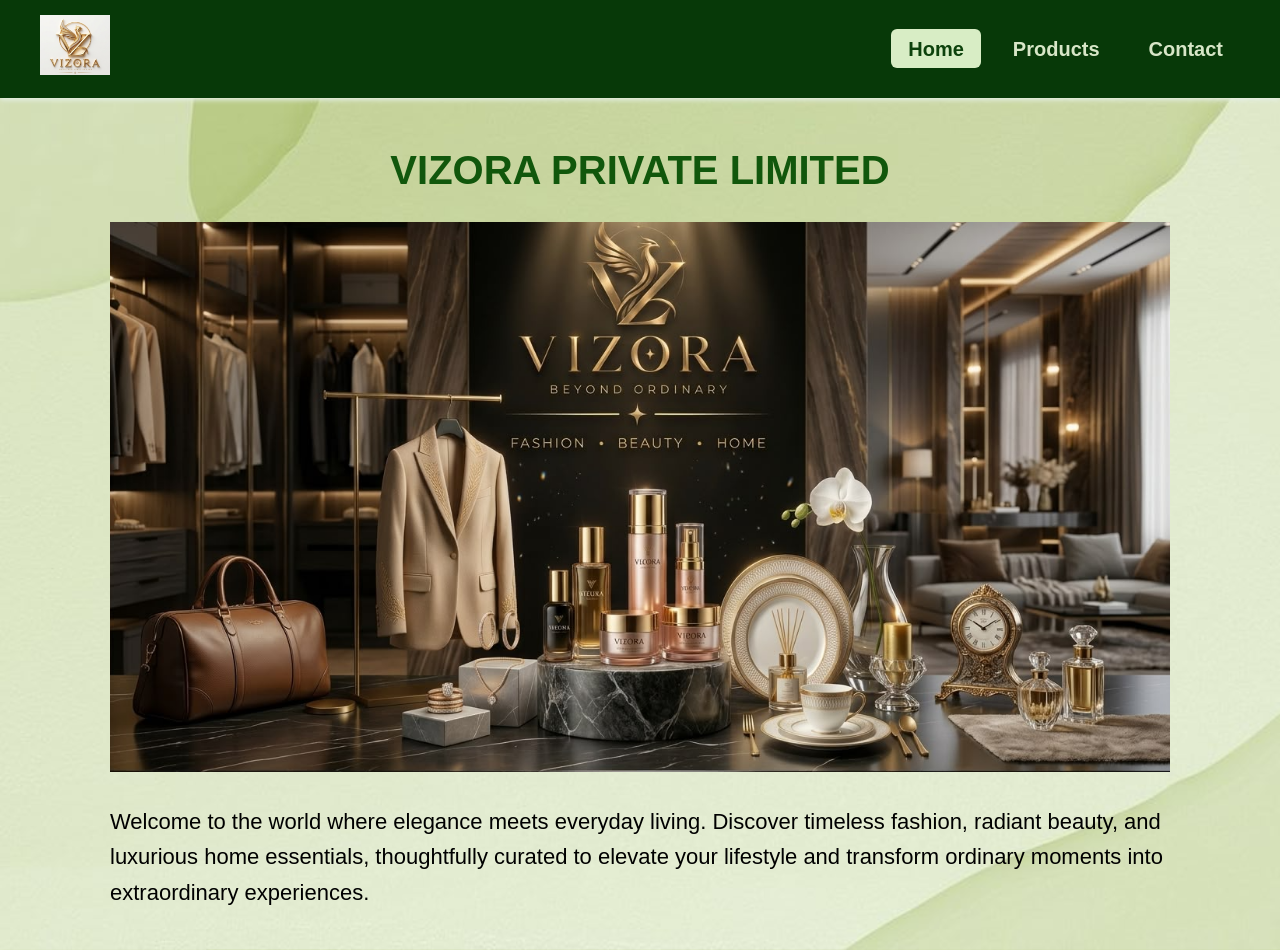
<file: index.html>
<!DOCTYPE html>
<html lang="en">
<head>
    <meta charset="UTF-8">
    <meta name="viewport" content="width=device-width, initial-scale=1.0">
    <title>VIZORA PRIVATE LIMITED. - Home</title>
    <link rel="stylesheet" href="css/style.css">
</head>
<body>
    <header>
        <div class="logo">
            <a href="index.html"><img src="image/logo.png" alt="VIZORA Logo"></a>
        </div>
        <nav>
            <ul>
                <li><a href="index.html" class="active">Home</a></li>
                <li><a href="products.html">Products</a></li>
                <li><a href="contact.html">Contact</a></li>
            </ul>
        </nav>
    </header>

    <main class="home-container hero-home">
        <h1>VIZORA PRIVATE LIMITED</h1>
        <div class="hero-image">
            <img src="image/hero.png" alt="VIZORA Banner">
        </div>
        <p>Welcome to the world where elegance meets everyday living. Discover timeless fashion, radiant beauty, and luxurious home essentials, thoughtfully curated to elevate your lifestyle and transform ordinary moments into extraordinary experiences.</p>
    </main>
</body>
</html>
</file>
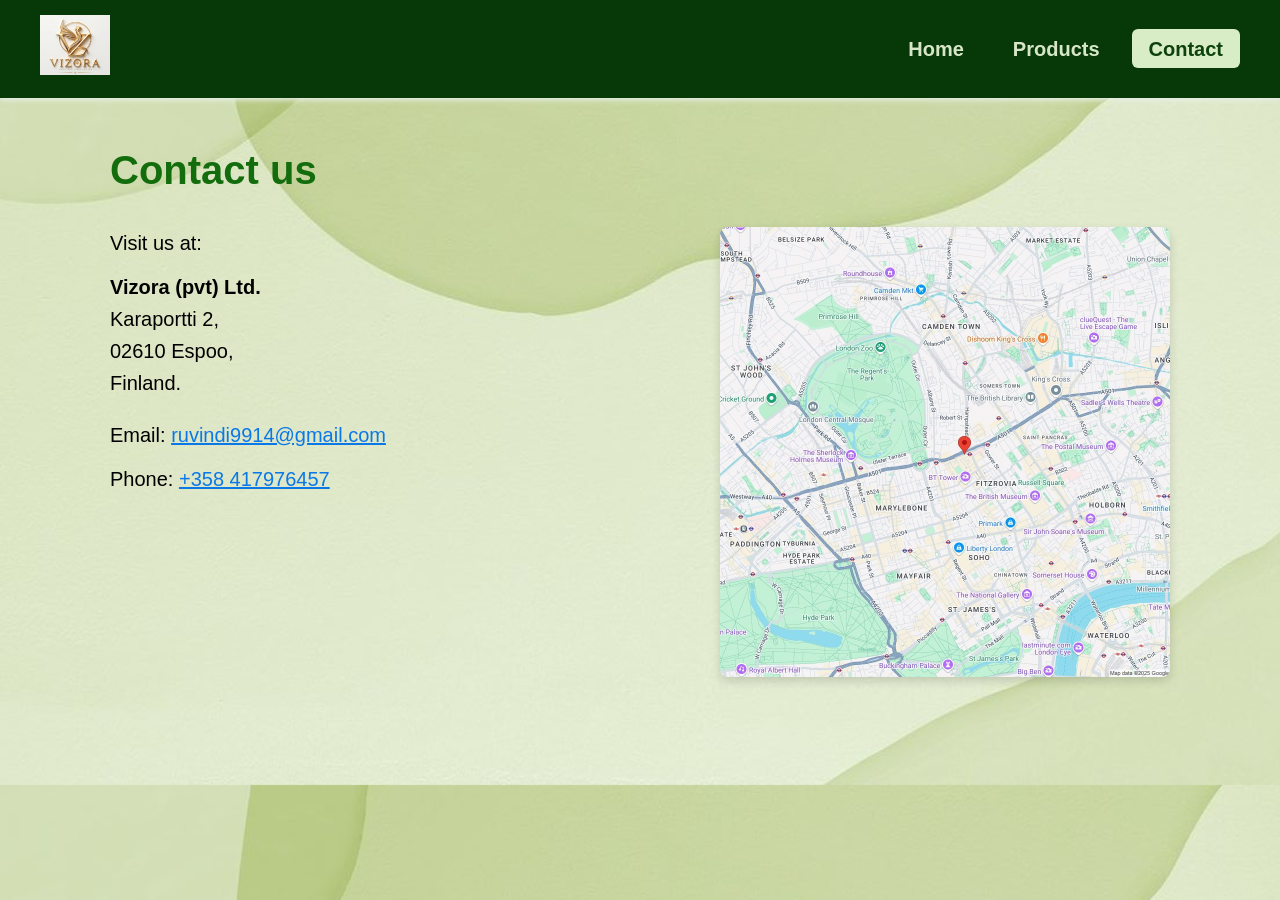
<file: contact.html>
<!DOCTYPE html>
<html lang="en">
<head>
    <meta charset="UTF-8">
    <meta name="viewport" content="width=device-width, initial-scale=1.0">
    <title>Vizora - Contact</title>
    <link rel="stylesheet" href="css/style.css">
</head>
<body>

    <header>
        <div class="logo">
            <img src="image/logo.png" alt="Vizora Logo">
        </div>
        <nav>
            <ul>
                <li><a href="index.html" class="nav-home">Home</a></li>
                <li><a href="products.html" class="nav-product">Products</a></li>
                <li><a href="contact.html" class="nav-contact active">Contact</a></li>
            </ul>
        </nav>
    </header>

    <div class="contact-container">
        <h1>Contact us</h1>
        
        <div class="contact-content-wrapper">
            
            <div class="contact-info">
                <p>Visit us at:</p>
                <address>
                    <strong>Vizora (pvt) Ltd.</strong><br>
                    Karaportti 2,<br>
                    02610 Espoo,<br>
                    Finland.
                </address>
                <p>Email: <a href="mailto:ruvindi9914@gmail.com">ruvindi9914@gmail.com</a></p>
                <p>Phone: <a href="tel:+358417976457">+358 417976457</a></p>
            </div>

            <div class="map-section">
                <img src="image/map.jpg" alt="Vizora Location Map">
            </div>

        </div>
    </div>

</body>
</html>
</file>
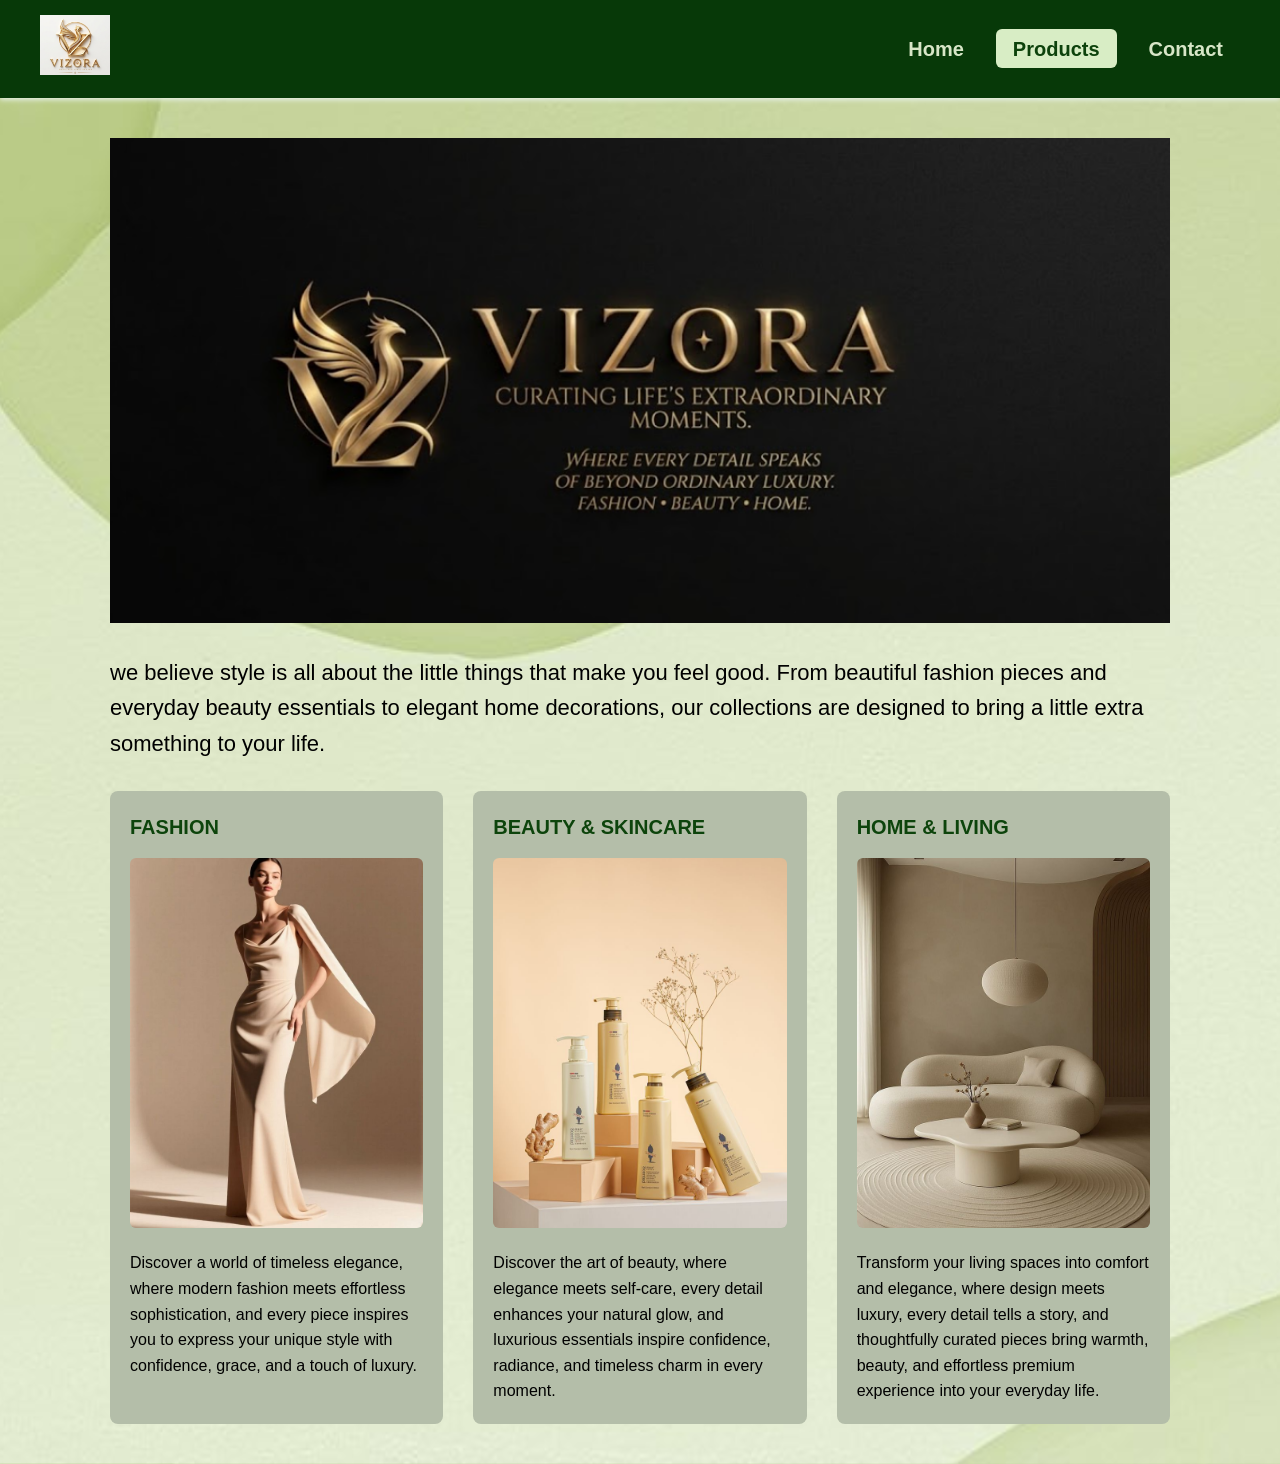
<file: products.html>
<!DOCTYPE html>
<html lang="en">
<head>
    <meta charset="UTF-8">
    <meta name="viewport" content="width=device-width, initial-scale=1.0">
    <title>VIZORA - Products</title>
    <link rel="stylesheet" href="css/style.css">
    <link href="https://fonts.googleapis.com/css2?family=Roboto:wght@400;700&display=swap" rel="stylesheet">
</head>
<body>
    <header>
        <div class="logo">
            <img src="image/logo.png" alt="VIZORA Logo">
        </div>
        <nav>
            <ul>
                <li><a href="index.html">Home</a></li>
                <li><a href="products.html" class="active">Products</a></li>
                <li><a href="contact.html">Contact</a></li>
            </ul>
        </nav>
    </header>

    <main class="products-container">
        <div class="hero-image">
            <img src="image/hero3.png" alt="Company Banner">
        </div>
        <p class="intro-text">we believe style is all about the little things that make you feel good. From beautiful fashion pieces and everyday beauty essentials to elegant home decorations, our collections are designed to bring a little extra something to your life.</p>

        <section class="products-grid">
            <article class="product-card">
                <h2>FASHION</h2>
                <img src="image/fashion.jpg" alt="Product 1">
                <p>Discover a world of timeless elegance, where modern fashion meets effortless sophistication, and every piece inspires you to express your unique style with confidence, grace, and a touch of luxury.</p>
            </article>

            <article class="product-card">
                <h2>BEAUTY & SKINCARE</h2>
                <img src="image/Beauty.jpg" alt="Product 2">
                <p>Discover the art of beauty, where elegance meets self-care, every detail enhances your natural glow, and luxurious essentials inspire confidence, radiance, and timeless charm in every moment.</p>
            </article>

            <article class="product-card">
                <h2>HOME & LIVING</h2>
                <img src="image/home.jpg" alt="Product 3">
                <p>Transform your living spaces into comfort and elegance, where design meets luxury, every detail tells a story, and thoughtfully curated pieces bring warmth, beauty, and effortless premium experience into your everyday life.</p>
            </article>
        </section>
    </main>
</body>
</html>
</file>
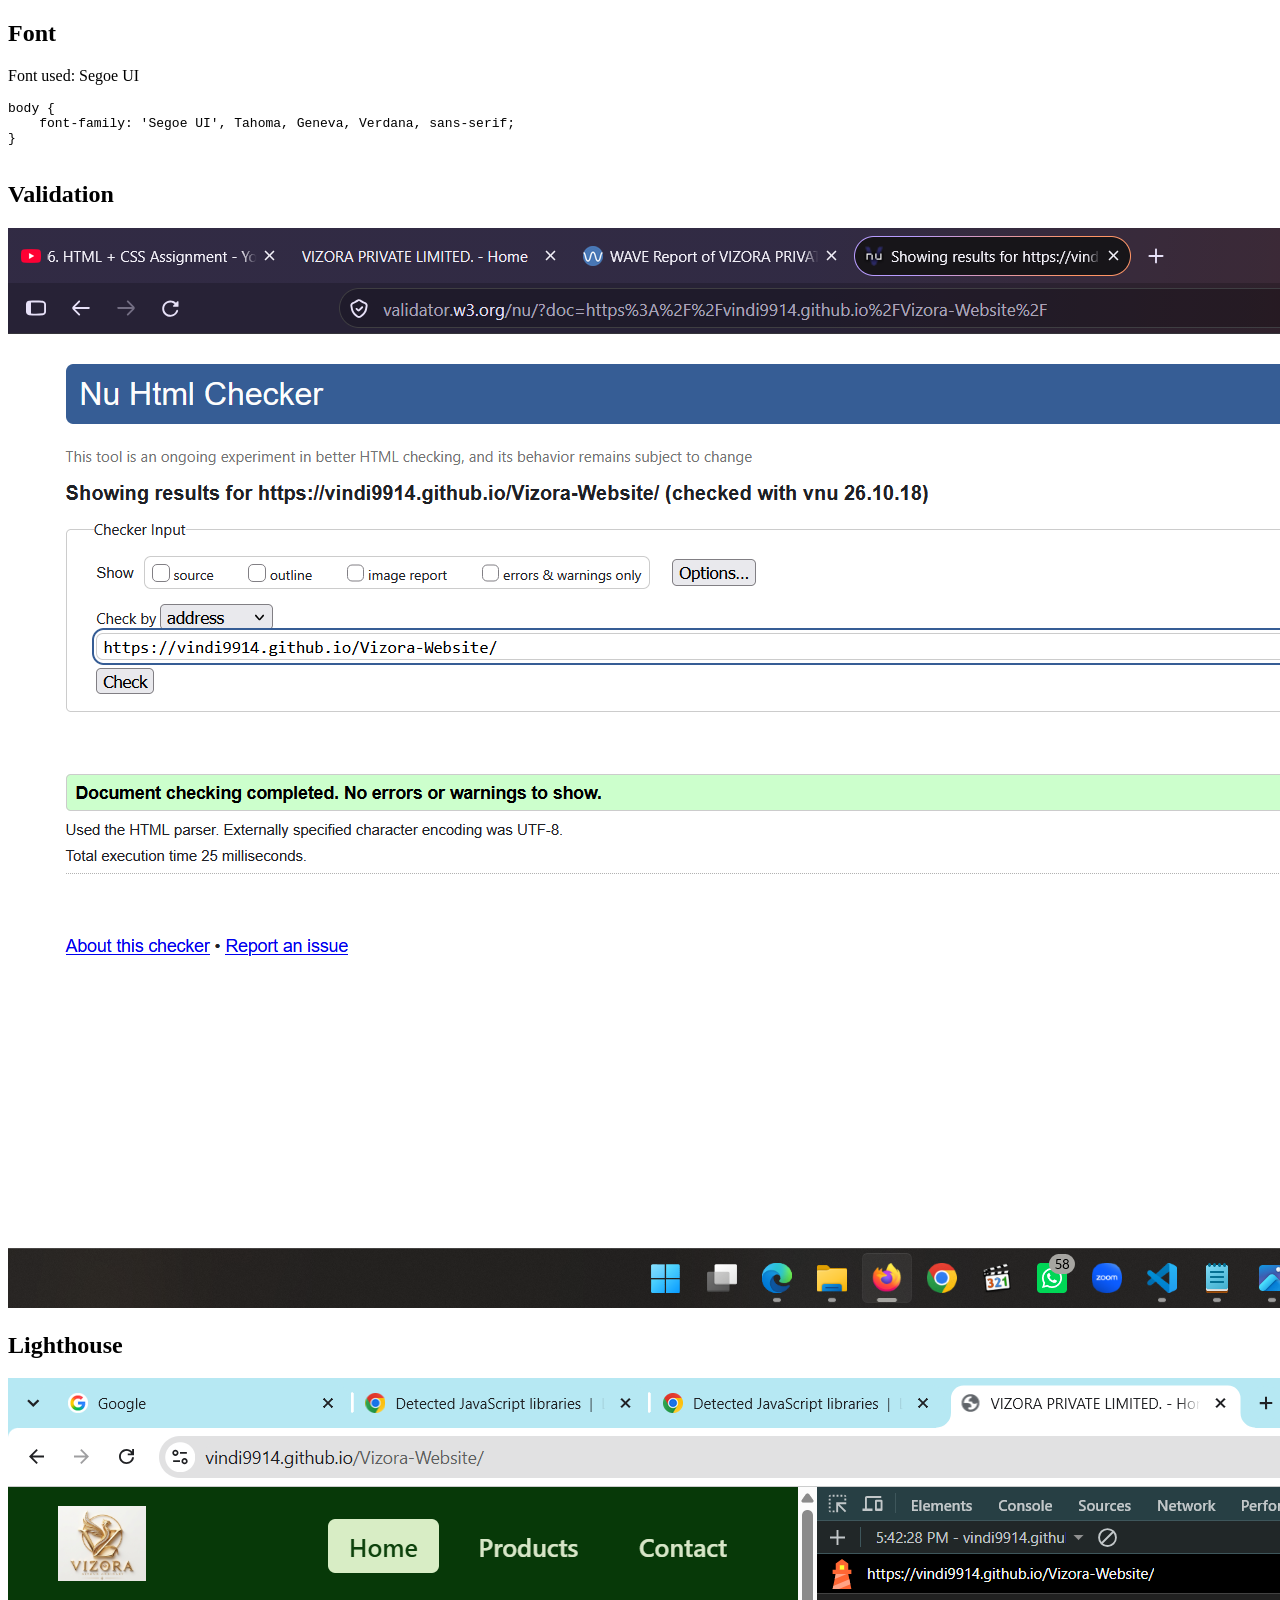
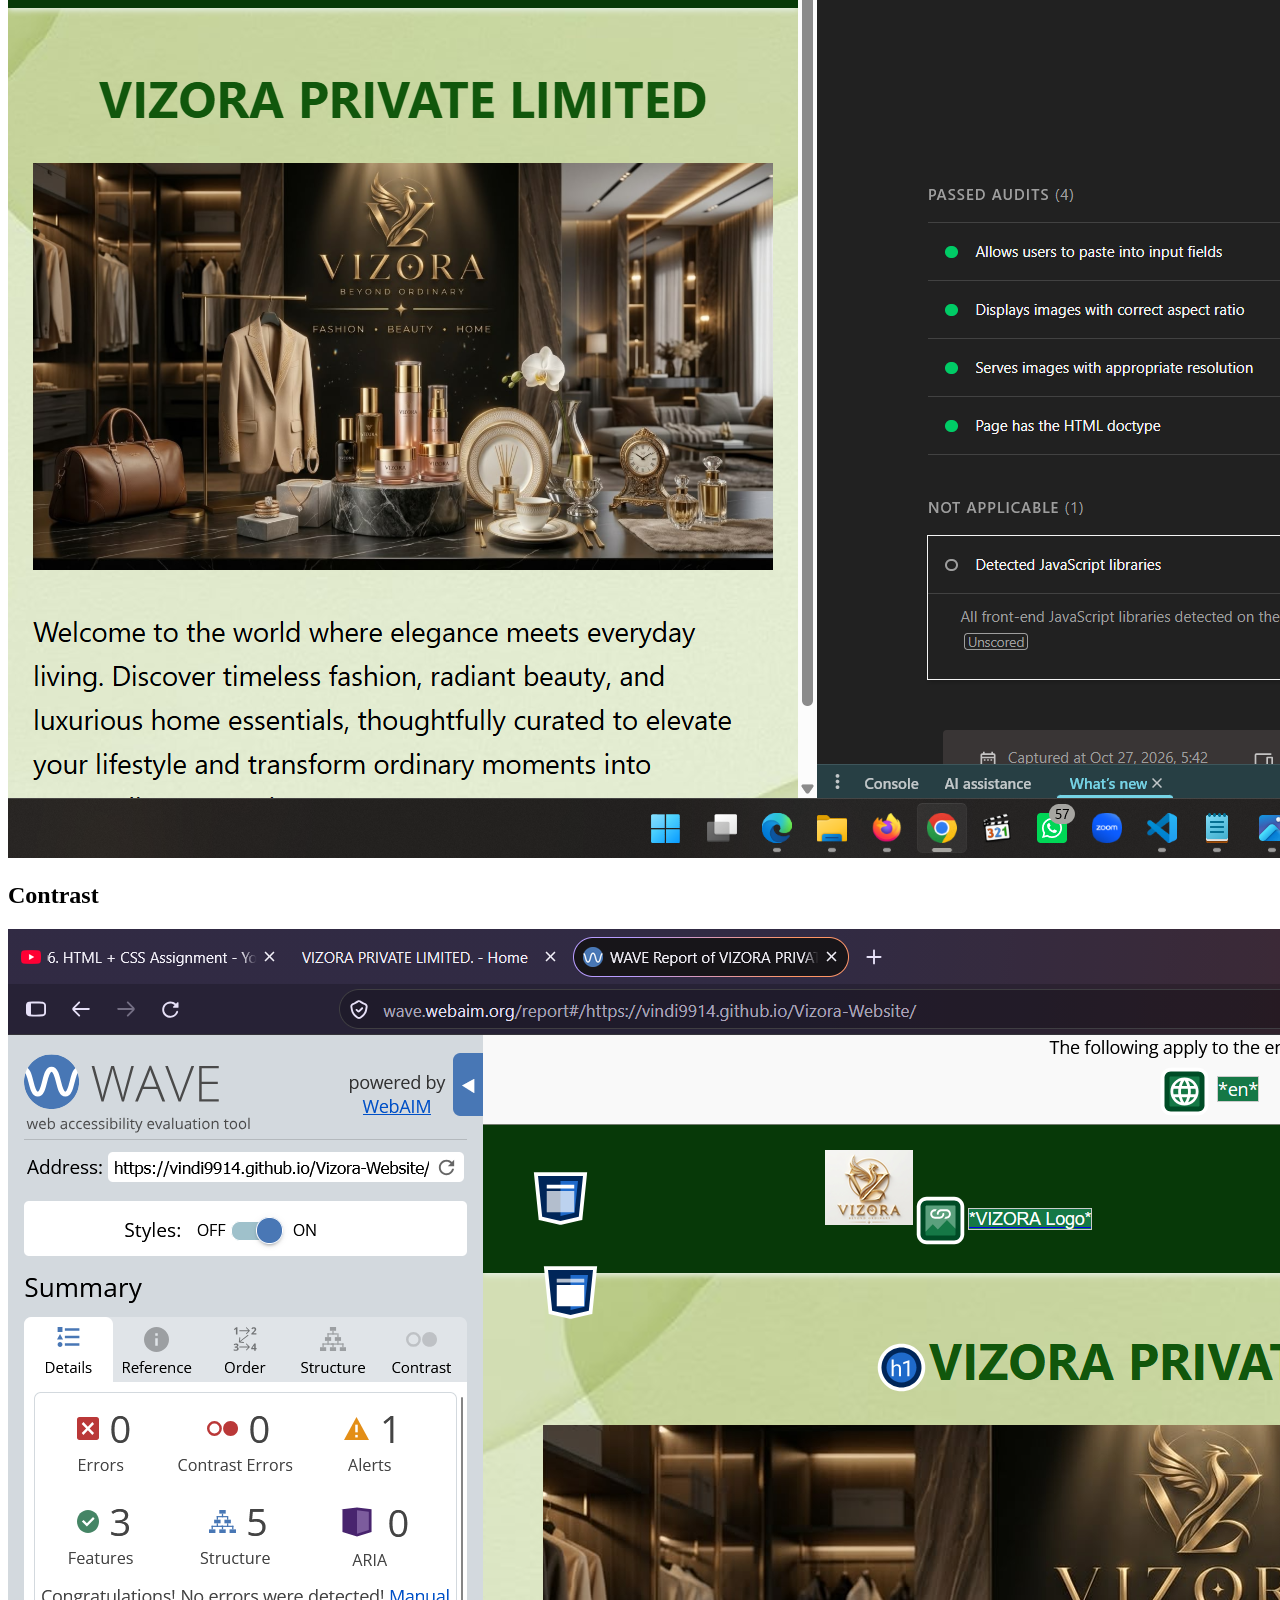
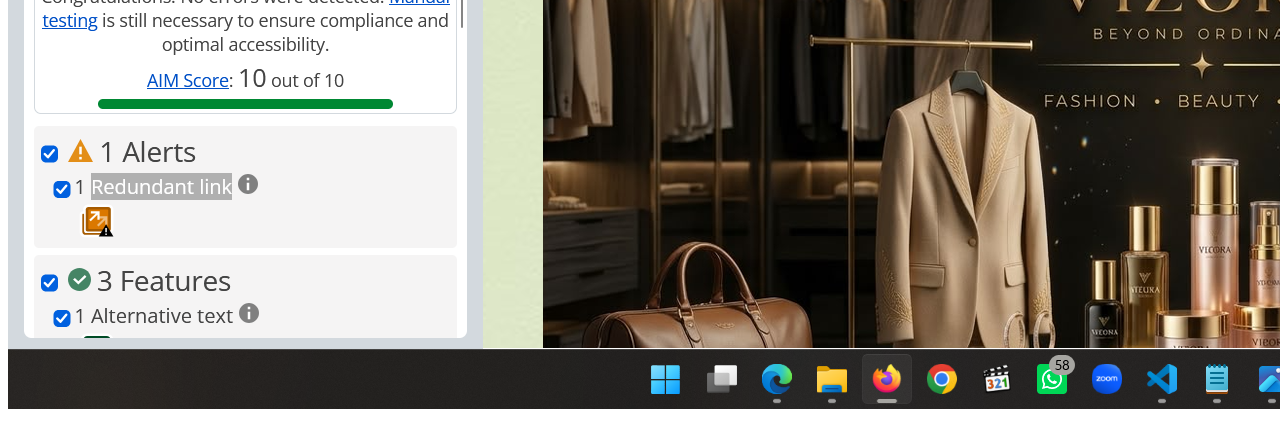
<file: screenshots.html>
﻿<!DOCTYPE html>
<html lang="en">
  <head>
    <meta charset="UTF-8" />
    <meta name="viewport" content="width=device-width, initial-scale=1.0" />
    <title>Results</title>
  </head>
  <body>
    <h2>Font</h2>
    <p>Font used: Segoe UI</p>
    <pre>
body {
    font-family: 'Segoe UI', Tahoma, Geneva, Verdana, sans-serif;
}
    </pre>

    <h2>Validation</h2>
    <p>
      <img src="image/validator.png" alt="HTML and CSS validation results" />
    </p>

    <h2>Lighthouse</h2>
    <p>
      <img src="image/lighthouse.png" alt="Lighthouse test results" />
    </p>

    <h2>Contrast</h2>
    <p>
      <img src="image/contrast.png" alt="Colour contrast test results" />
    </p>
  </body>
</html>
</file>
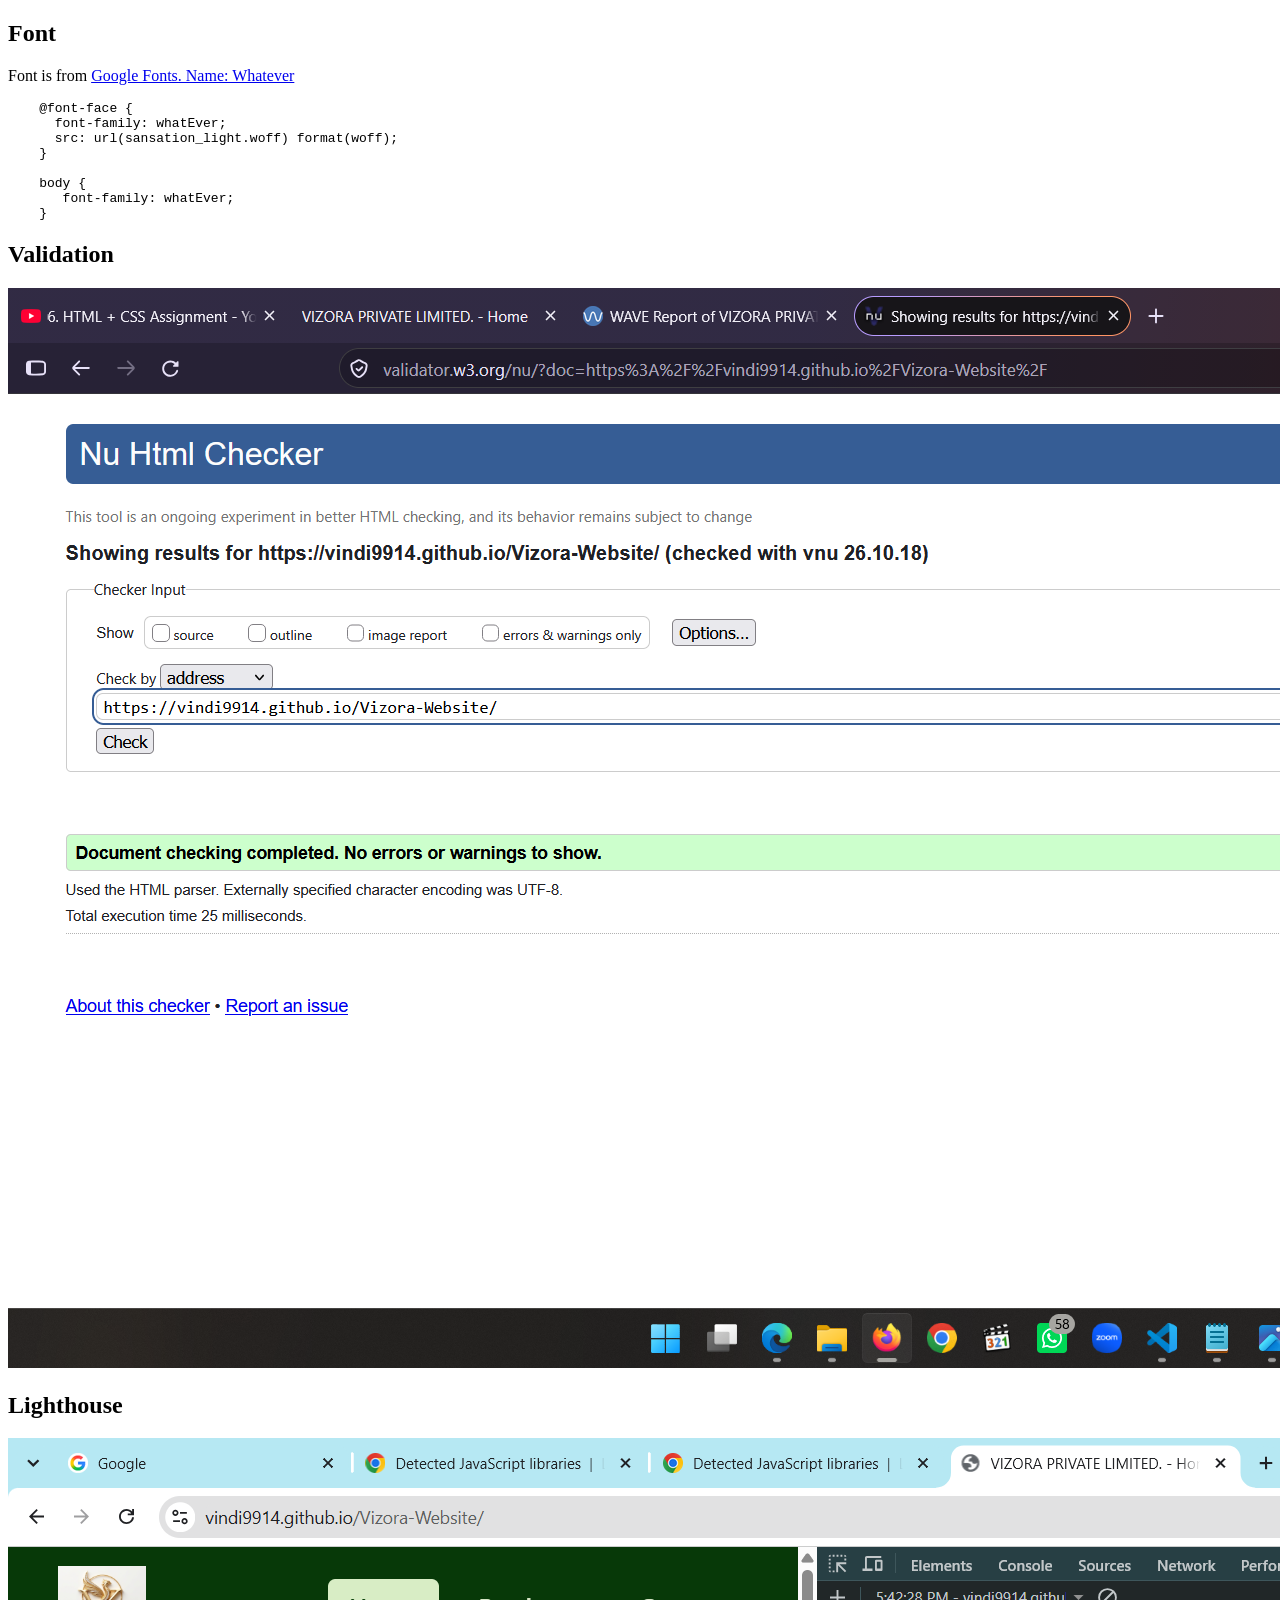
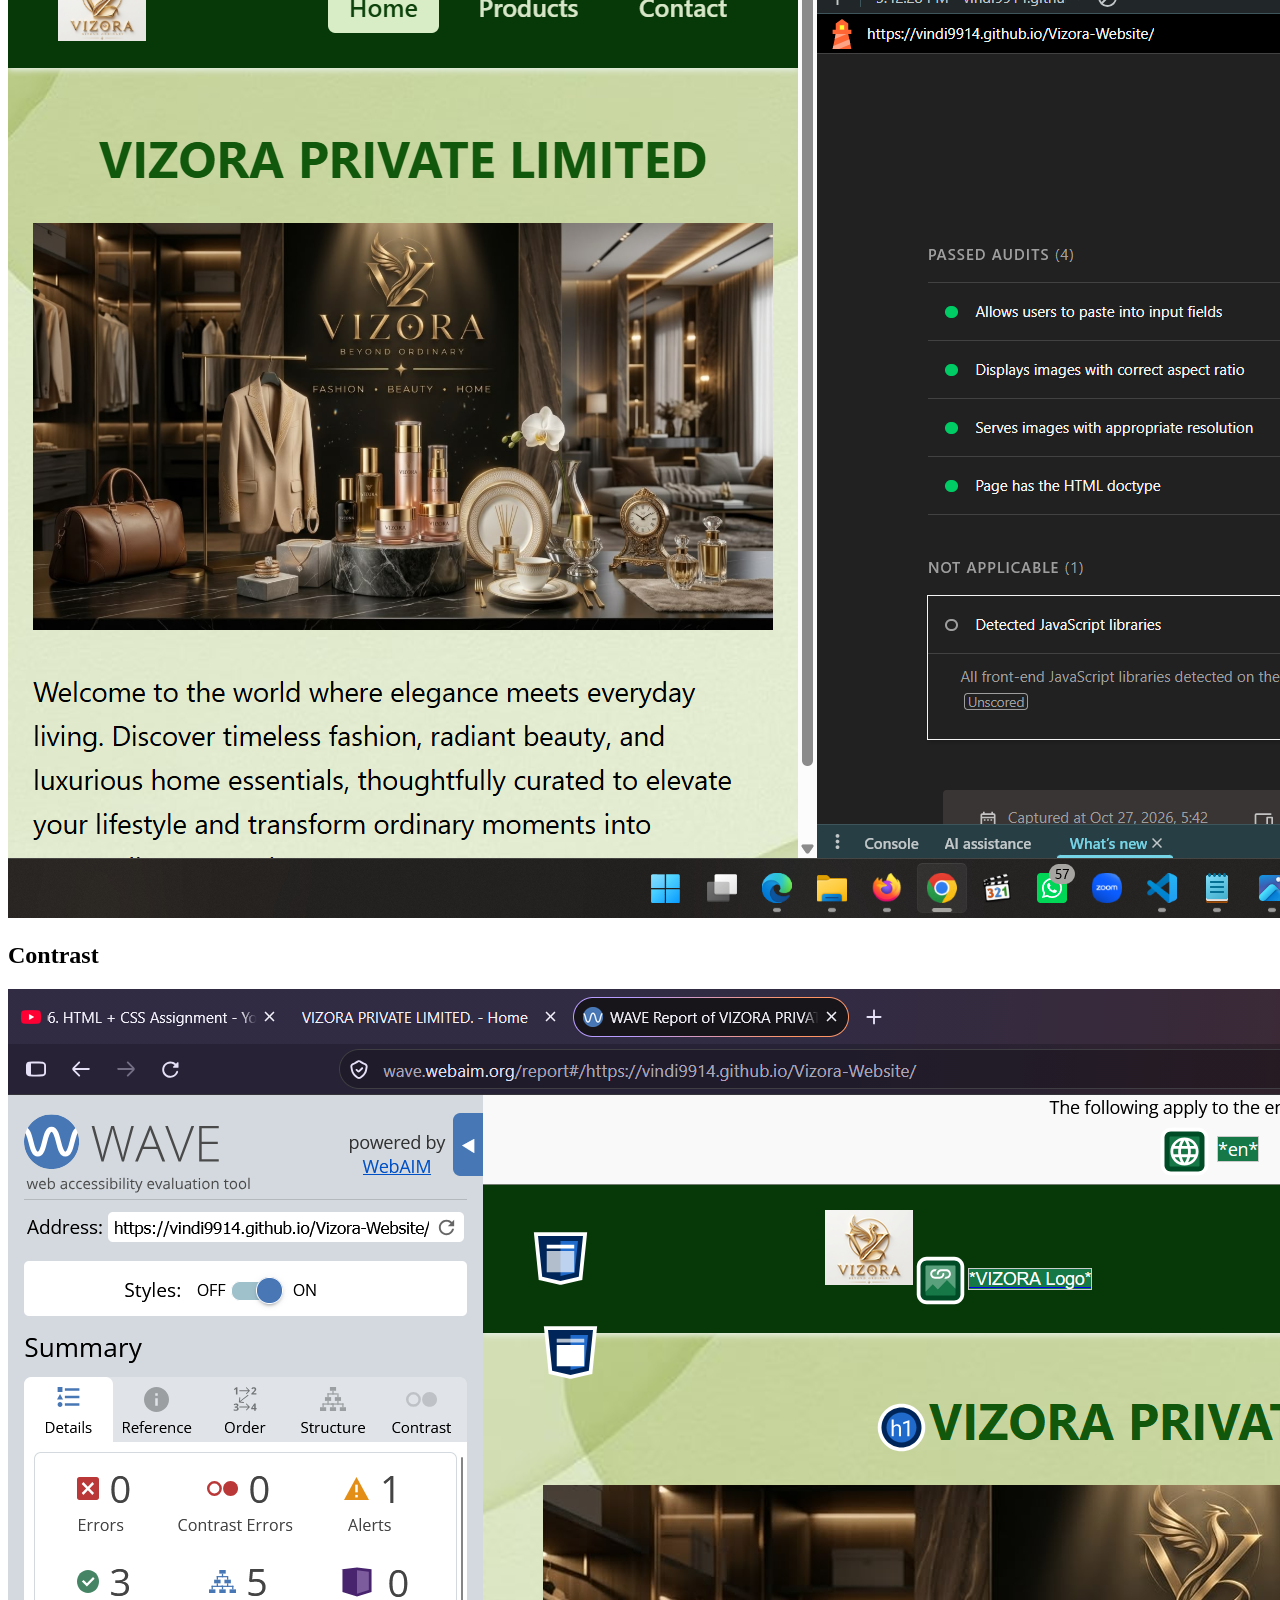
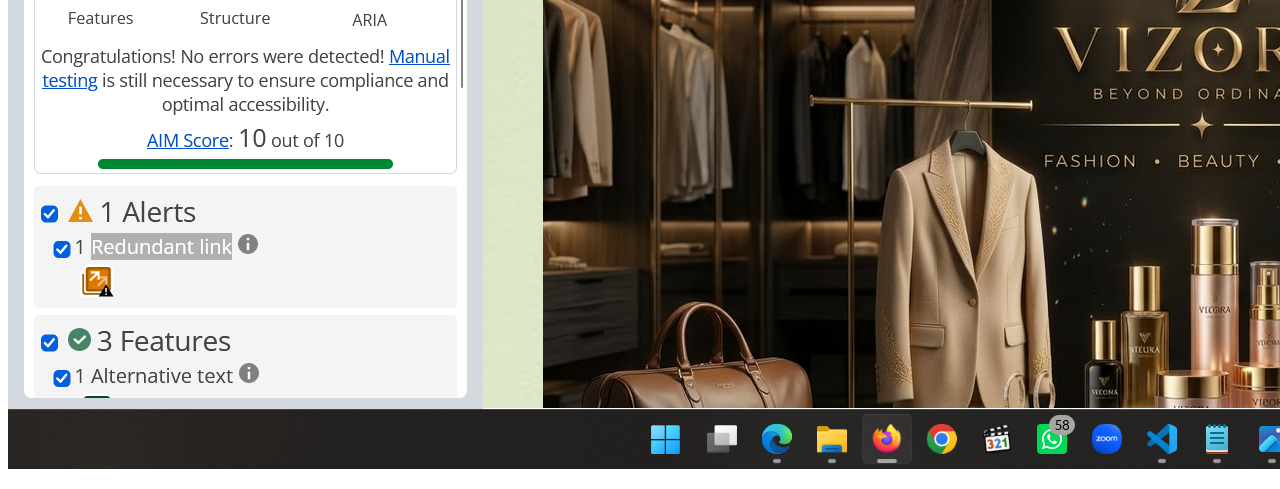
<file: Screenshots.html>
<!DOCTYPE html>
<html lang="en">
  <head>
    <meta charset="UTF-8" />
    <title>Results</title>
  </head>
  <body>
    <h2>Font</h2>
    <p>
      Font is from
      <a href="https://fonts.google.com/specimen/Whatever"
        >Google Fonts. Name: Whatever</a
      >
    </p>
    <pre>
    @font-face {
      font-family: whatEver;
      src: url(sansation_light.woff) format(woff);
    }

    body {
       font-family: whatEver;
    }
</pre
    >
    <h2>Validation</h2>
    <p>
      <img src="image/validator.png" alt="valid" />
    </p>
    <h2>Lighthouse</h2>
    <p>
      <img src="image/lighthouse.png" alt="lighthouse" />
    </p>
    <h2>Contrast</h2>
    <p>
      <img src="image/contrast.png" alt="contrast" />
    </p>
  </body>
</html>
</file>
<file: css/style.css>
* {
    margin: 0;
    padding: 0;
    box-sizing: border-box;
}

body {
    font-family: 'Segoe UI', Tahoma, Geneva, Verdana, sans-serif;
    line-height: 1.6;
    color: #000000;
    background-color: #e2e6e3;
    background-image: url('../image/background1.jpg');
    background-size: cover;
    background-position: center;
}

header {
    background-color: #073908;
    display: flex;
    justify-content: space-between;
    align-items: center;
    padding: 15px 40px;
    box-shadow: 0 2px 5px #e6f0e7;
    position: sticky;
    top: 0;
    z-index: 1000;
}

.logo img {
    height: 60px;
    width: auto;
}

nav ul {
    list-style: none;
    display: flex;
    gap: 15px;
    align-items: center;
} 

nav ul li a {
    text-decoration: none;
    color: #d7e6c7; 
    font-weight: 600;
    font-size: 20px;
    padding: 8px 16px; 
    border-radius: 6px; 
    background-color: transparent;
    border: 1px solid transparent;
    outline: none;
    transition: background-color 0.3s ease, color 0.3s ease;
}

nav ul li a:hover,
nav ul li a.active {
    color: #0d420c;
    background-color: rgb(216, 237, 197);
    border-bottom: none;
    padding-bottom: 3px;
    padding: 8px 16px;
    border-radius: 6px;
}  

.home-container, .products-container, .contact-container {
    max-width: 1100px;
    margin: 40px auto;
    padding: 0 20px;
}

.home-container h1, .contact-info h1 {
    font-size: 40px;
    margin-bottom: 20px;
    color: #11570c;
    text-align: center;
}

.hero-image img {
    width: 100%;
    max-height: 550px;
    object-fit: cover;
    margin-bottom: 25px;
}

.home-container p, .intro-text {
    font-size: 22px;
    color: #000000;
    margin-bottom: 20px;
    text-align: left;
}

.products-grid {
    display: grid;
    grid-template-columns: repeat(auto-fit, minmax(300px, 1fr));
    gap: 30px;
    margin-top: 30px;
}

.hero2-image img {
    width: 100%;
    max-height: 350px;
    object-fit: cover;
    margin-bottom: 25px;
}

.product-card {
    background: #b4bea9;
    padding: 20px;
    border-radius: 8px;
    transition: transform 0.3s ease;
}

.product-card h2 {
    font-size: 20px;
    margin-bottom: 15px;
    color: #0d440c;
}

.product-card img {
    width: 100%;
    height: 370px;
    object-fit: cover;
    border-radius: 6px;
    margin-bottom: 15px;
}

.product-card p {
    font-size: 16px;
    color: #000000;
}

.contact-container {
    max-width: 1100px;
    margin: 40px auto;
    padding: 0 20px;
}

.contact-container h1 {
    font-size: 40px;         
    margin-bottom: 25px;
    color: #136d0c;
    text-align: left;       
}

.contact-content-wrapper {
    display: flex;
    justify-content: space-between;
    align-items: flex-start;
    gap: 50px;
    margin-top: 20px;
}

.contact-info {
    flex: 1;
    text-align: left;       
}

.contact-info p {
    font-size: 20px;       
    font-weight: 500;
    margin-bottom: 12px;
    color: #000000;
}

.contact-info address {
    font-style: normal;
    font-size: 20px;        
    line-height: 1.6;
    margin-bottom: 20px;
    color: #000000;
}

.contact-info a {
    color: #0a78e7;
    text-decoration: underline;
    font-size: 20px;       
}

.contact-info a:hover {
    text-decoration: underline;
}

.map-section {
    flex: 1;
    margin-top: 0;
    max-width: 450px; 
}

.map-section img {
    width: 100%;
    height: auto;
    border-radius: 8px;
    display: block;
    box-shadow: 0 4px 10px rgba(0, 0, 0, 0.15);
}
</file>
